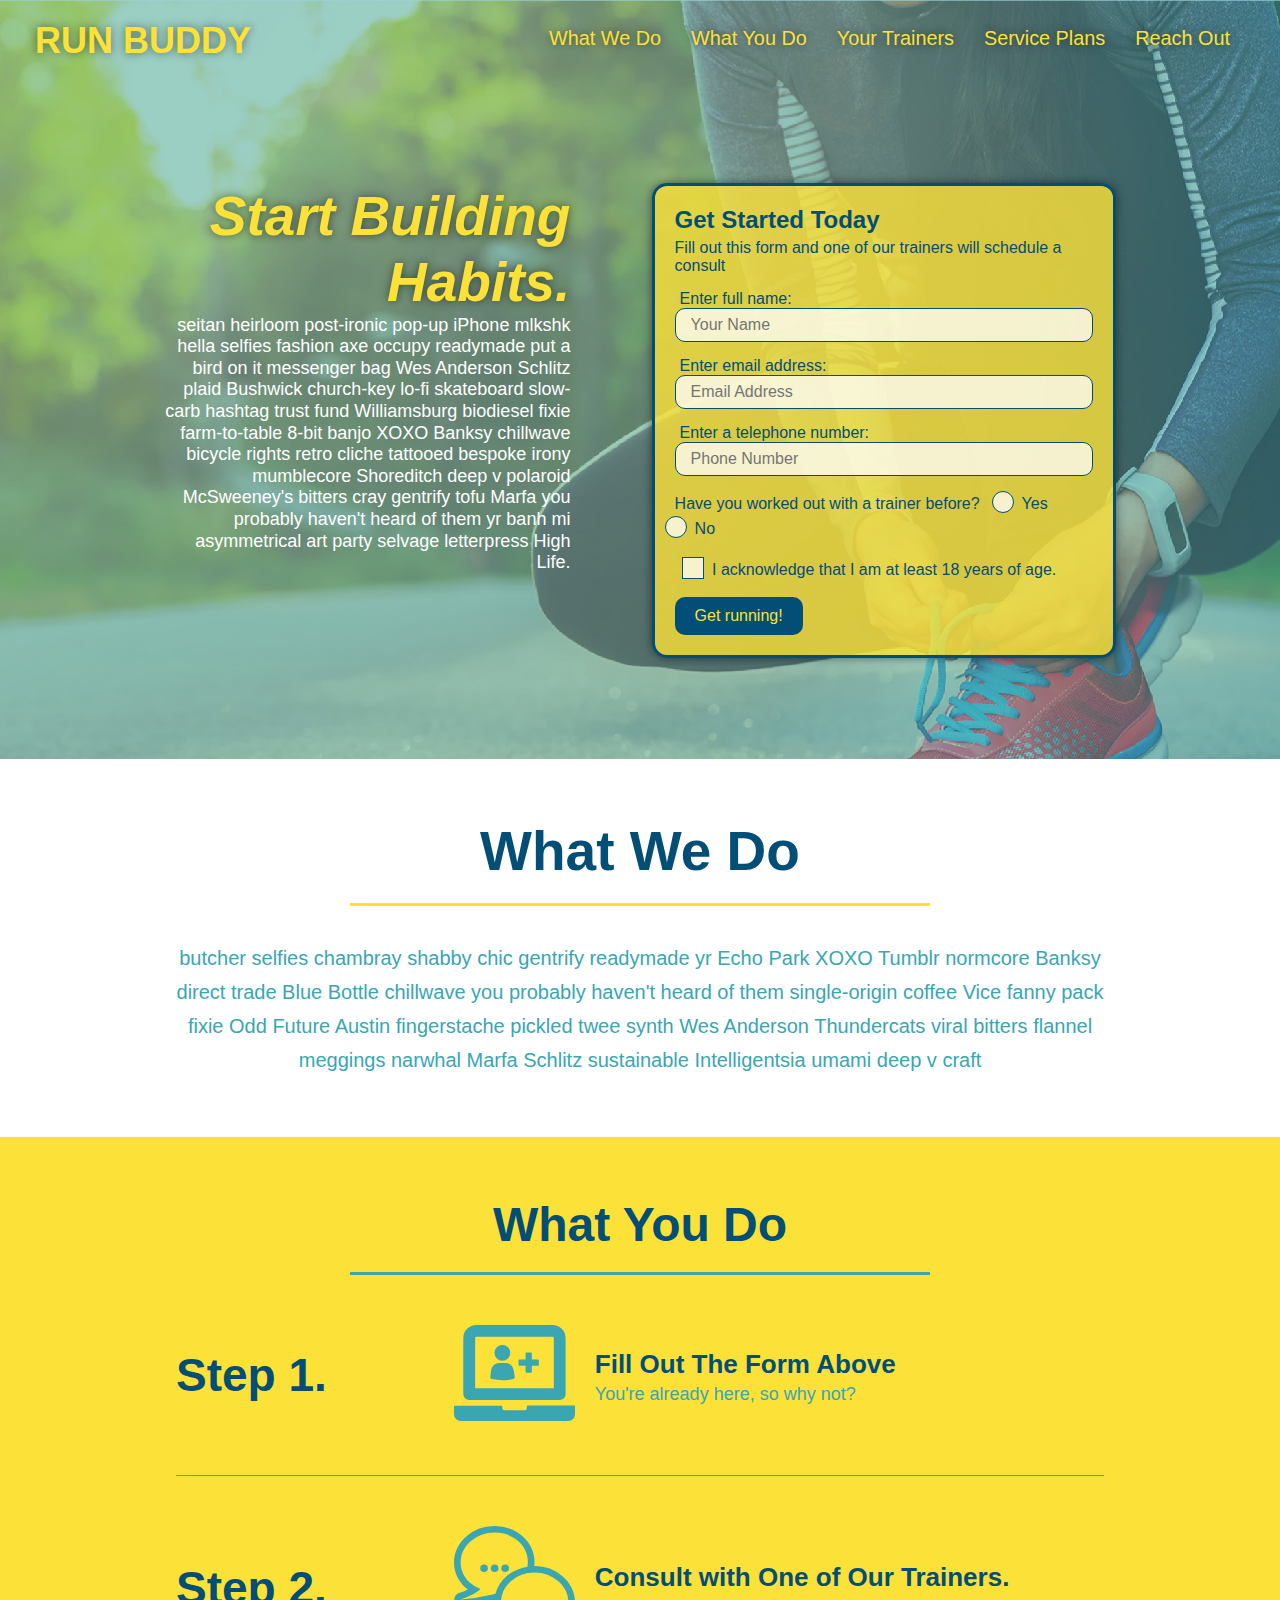
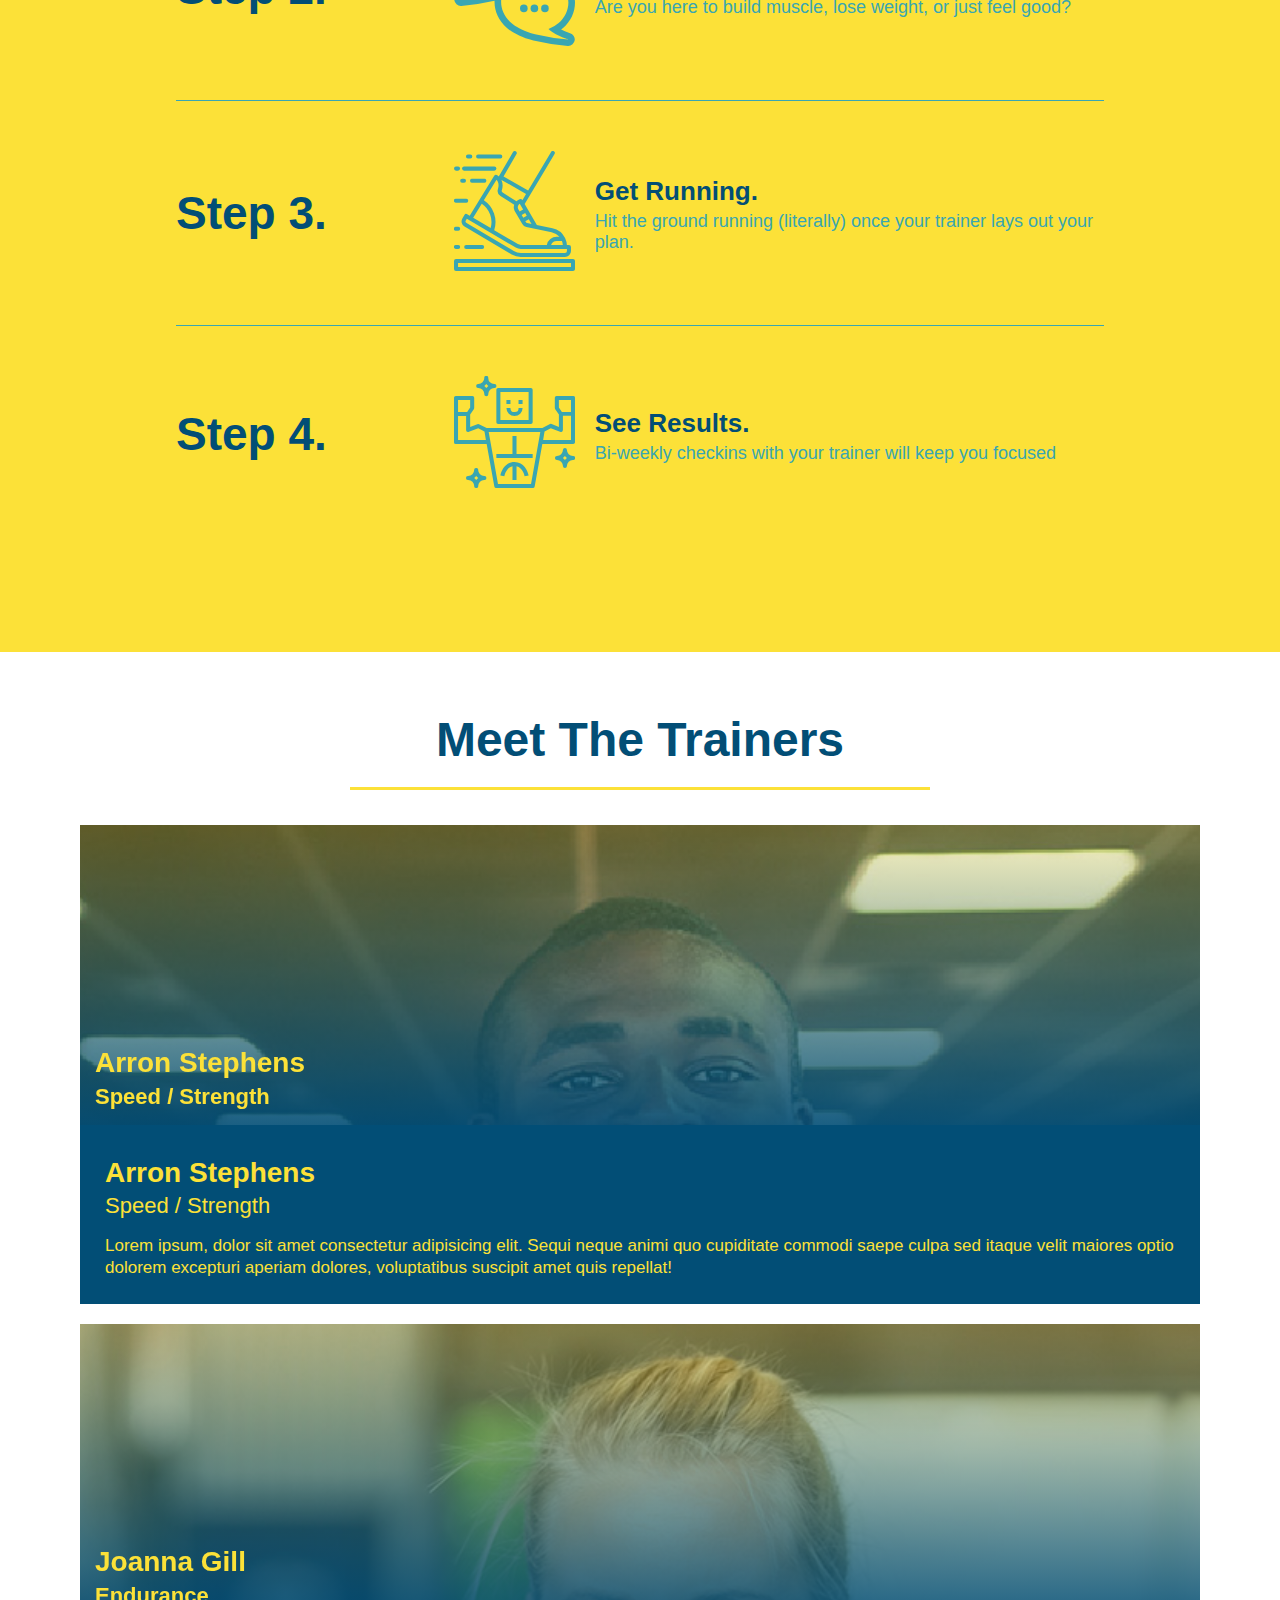
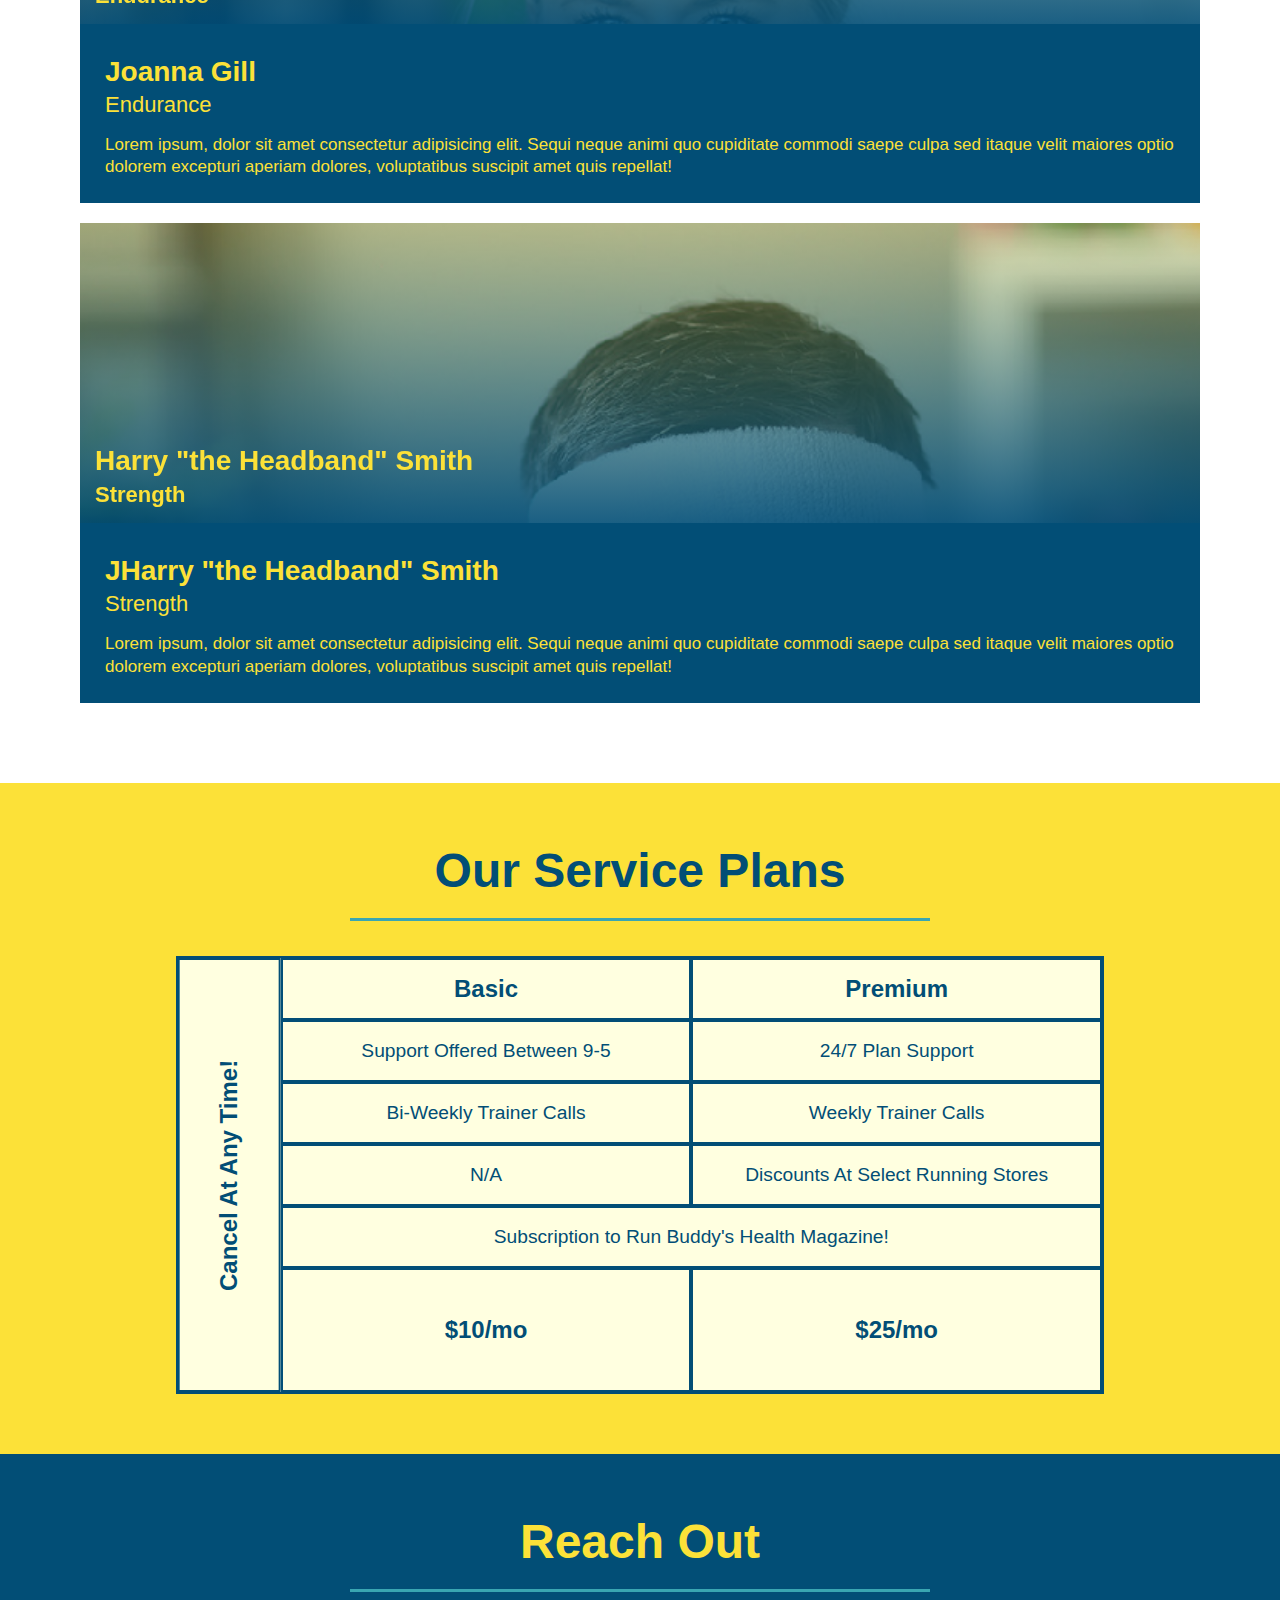
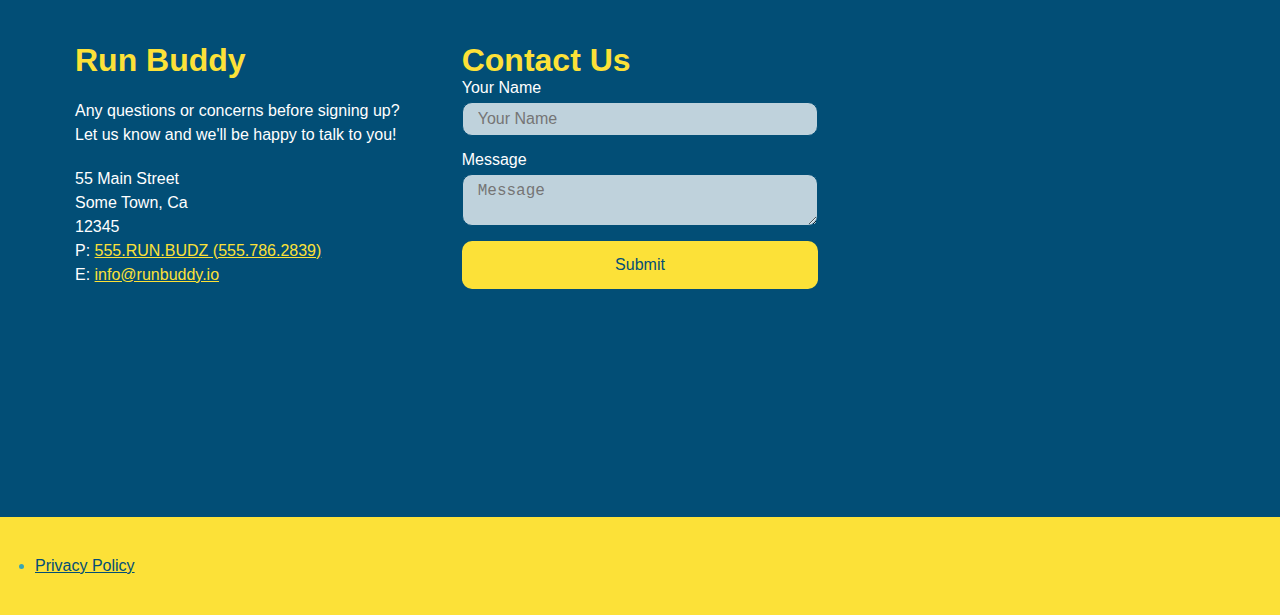
<file: index.html>
<!DOCTYPE html>
<html lang="en">
<head>
  <meta charset="UTF-8">
  <meta name="viewport" content="width=device-width, initial-scale=1.0">
  <title>Run Buddy</title>

  <link rel="stylesheet" href="./assets/css/style.css" />
  <meta name="viewport" content="width=device-width, initial-scale=1.0" />
  
</head>
<body>

  <!-- navigation -->
<header>
  <h1>RUN BUDDY</h1>
  <nav><!-- Unordered list element -->
    <ul>
      <!-- List item element-->
      <li>
        <!-- Anchor element -->
        <a href="#what-we-do">What We Do</a>
      </li>
      <li>
        <a href="#what-you-do">What You Do</a>
      </li>
      <li>
        <a href="#your-trainers">Your Trainers</a>
      </li>
      <li>
        <a href="#service-plans">Service Plans</a>
      </li>
      <li>
        <a href="#reach-out">Reach Out</a>
      </li>
    </ul>
  </nav>
</header>

<!-- hero/jumbotron -->
<section class="hero">

  <div class="hero-cta">
    <h2>Start Building Habits.</h2>
    <p>
      seitan heirloom post-ironic pop-up iPhone mlkshk hella selfies fashion axe occupy readymade put a bird on it
      messenger bag Wes Anderson Schlitz plaid Bushwick church-key lo-fi skateboard slow-carb hashtag trust fund
      Williamsburg biodiesel fixie farm-to-table 8-bit banjo XOXO Banksy chillwave bicycle rights retro cliche
      tattooed bespoke irony mumblecore Shoreditch deep v polaroid McSweeney's bitters cray gentrify tofu Marfa you
      probably haven't heard of them yr banh mi asymmetrical art party selvage letterpress High Life.
    </p>
  </div>

  <div class="hero-form"> 
    <h3>Get Started Today</h3>
    <p>Fill out this form and one of our trainers will schedule a consult</p>

    <!-- Add form Element -->
    <form>
      <label for="name">Enter full name:</label>
      <input type="text" placeholder="Your Name" name="name" id="name" class="form-input">
      
      <label for="email">Enter email address:</label>
      <input type="text" placeholder="Email Address" name="email" id="email" class="form-input">
      
      <label for="phone">Enter a telephone number:</label>
      <input type="text" placeholder="Phone Number" name="phone" id="phone" class="form-input">
      <p>
        Have you worked out with a trainer before?
        <span class="radio-wrapper">
          <input type="radio" name="trainer-confirm" id="trainer-yes" />
          <label for="trainer-yes">Yes</label>
        </span>
        <span class="radio-wrapper">
          <input type="radio" name="trainer-confirm" id="trainer-no" />
          <label for="trainer-no">No</label>
        </span>
      </p>
      <p>
        <span class="checkbox-wrapper">
          <input type="checkbox" name="age-confirm" id="checkbox" />
          <label for="checkbox">I acknowledge that I am at least 18 years of age.</label>
        </span>
      </p>
      <button type="submit">
        Get running!
      </button>
    </form>
  </div>
</section>
<!-- End hero-->

<!-- "what we do" section -->
<section id="what-we-do" class='intro'>

  <div class="flex-row">
    <h2 class="section-title primary-border">
      What We Do
    </h2>
  </div>

<div class="flex-row">
  <p>
    butcher selfies chambray shabby chic gentrify readymade yr Echo Park XOXO Tumblr normcore Banksy direct trade Blue Bottle chillwave you probably haven't heard of them single-origin coffee Vice fanny pack fixie Odd Future Austin fingerstache pickled twee synth Wes Anderson Thundercats viral bitters flannel meggings narwhal Marfa Schlitz sustainable Intelligentsia umami deep v craft
  </p>
</div>

</section>

<!-- "what you do" section -->
<section id="what-you-do" class='steps'>
  
  <h2 class='section-title secondary-border'>What You Do</h2>

  <div class="step">
    <h3>Step 1.</h3>
    <div class="step-info">
      <div class="step-img">
        <img src="./assets/images/step-1.svg" alt="" />
      </div>
      <div class="step-text">
        <h4>Fill Out The Form Above</h4>
        <p>You're already here, so why not?</p>
      </div>
    </div>
  </div>

  <div class="step">
    <h3>Step 2.</h3>
    <div class="step-info">
      <div class="step-img">
        <img src="./assets/images/step-2.svg" alt="" />
      </div>
      <div class="step-text">
        <h4>Consult with One of Our Trainers.</h4>
        <p>Are you here to build muscle, lose weight, or just feel good?</p>
      </div>
    </div>
  </div>

  <div class="step">
    <h3>Step 3.</h3>
    <div class="step-info">
      <div class="step-img">
        <img src="./assets/images/step-3.svg" alt="" />
      </div>
      <div class="step-text">
        <h4>Get Running.</h4>
        <p>Hit the ground running (literally) once your trainer lays out your plan.</p>
      </div>
    </div>
  </div>

  <div class="step">
    <h3>Step 4.</h3>
    <div class="step-info">
      <div class="step-img">
        <img src="./assets/images/step-4.svg" alt="" />
      </div>
      <div class="step-text">
        <h4>See Results.</h4>
        <p>Bi-weekly checkins with your trainer will keep you focused</p>
      </div>
    </div>
  </div>

</section>

<section id='your-trainers'>
  <h2 class='section-title primary-border'>Meet The Trainers</h2>

  <article class="trainer">
      <div class="trainer-img trainer-1">
      <div>
        <h3>Arron Stephens</h3>
        <h4>Speed / Strength</h4>
      </div>
    </div>
    <div class="trainer-bio">
      <!-- re-add name and role here -->
      <h3>Arron Stephens</h3>
      <h4>Speed / Strength</h4>
      <p>
        Lorem ipsum, dolor sit amet consectetur adipisicing elit. Sequi neque animi quo cupiditate commodi saepe culpa sed itaque velit maiores optio dolorem excepturi aperiam dolores, voluptatibus suscipit amet quis repellat!
      </p>
    </div>
  </article>

  <!-- second trainer bio -->
<article class="trainer">
  <div class="trainer-img trainer-2">
    <div>
      <h3>Joanna Gill</h3>
      <h4>Endurance</h4>
    </div>
  </div>
  <div class="trainer-bio">
    <!-- re-add name and role here -->
    <h3>Joanna Gill</h3>
    <h4>Endurance</h4>
    <p>
      Lorem ipsum, dolor sit amet consectetur adipisicing elit. Sequi neque animi quo cupiditate commodi saepe culpa sed itaque velit maiores optio dolorem excepturi aperiam dolores, voluptatibus suscipit amet quis repellat!
    </p>
  </div>
</article>

<!-- third trainer bio -->
<article class="trainer">
  <div class="trainer-img trainer-3">
    <div>
      <h3>Harry "the Headband" Smith</h3>
      <h4>Strength</h4>
    </div>
  </div>
  <div class="trainer-bio">
    <!-- re-add name and role here -->
    <h3>JHarry "the Headband" Smith</h3>
    <h4>Strength</h4>
    <p>
      Lorem ipsum, dolor sit amet consectetur adipisicing elit. Sequi neque animi quo cupiditate commodi saepe culpa sed itaque velit maiores optio dolorem excepturi aperiam dolores, voluptatibus suscipit amet quis repellat!
    </p>
  </div>
</article>

</section>

<section id="service-plans" class="services">
    <h2 class="section-title secondary-border">
      Our Service Plans
    </h2>  
    <div class="service-grid-wrapper">
      <div class="service-grid-container">
        <div class="service-grid-item grid-head basic">
          Basic
        </div>
        <div class="service-grid-item grid-head premium">
          Premium
        </div>
        <!-- Body -->
        <div class="service-grid-item basic">
          Support Offered Between 9-5
        </div>
        
        <div class="service-grid-item premium">
          24/7 Plan Support
        </div>
        
        <div class="service-grid-item basic">
          Bi-Weekly Trainer Calls
        </div>
        
        <div class="service-grid-item premium">
          Weekly Trainer Calls
        </div>
        
        <div class="service-grid-item basic">
          N/A
        </div>
        
        <div class="service-grid-item premium">
          Discounts At Select Running Stores
        </div>
        
        <div class="service-grid-item both">
          Subscription to Run Buddy's Health Magazine!
        </div>
        
        <div class="service-grid-item grid-price basic">
          $10/mo
        </div>
        
        <div class="service-grid-item grid-price premium">
          $25/mo
        </div>
        
        <div class="service-grid-item cancel">
          Cancel At Any Time!
        </div>
  </div>
</section>

<!-- "reach out" section -->
<section id='reach-out' class='contact'>
  <h2 class='section-title secondary-border'>Reach Out</h2>
  <div class="contact-info">
    <div>
      <h3>Run Buddy</h3>
      <p>
        Any questions or concerns before signing up?
        <br />
        Let us know and we'll be happy to talk to you!
      </p>
  
      <address>
        55 Main Street <br />
        Some Town, Ca <br />
        12345 <br />
        P: <a href="tel:555.786.2839">555.RUN.BUDZ (555.786.2839)</a><br />
        E: <a href="mailto://info@runbuddy.io">info@runbuddy.io</a>
      </address>
  
    </div>
  
    <div class="contact-form">
      <h3>Contact Us</h3>
      <form>
        <label for="contact-name">Your Name</label>
        <input type="text" id="contact-name" placeholder="Your Name" />
  
        <label for="contact-message">Message</label>
        <textarea id="contact-message" placeholder="Message"></textarea>
  
        <button type="submit">Submit</button>
      </form>
    </div>
  
    <iframe
      src="https://www.google.com/maps/embed?pb=!1m14!1m12!1m3!1d12182.30520634488!2d-74.0652613!3d40.2407219!2m3!1f0!2f0!3f0!3m2!1i1024!2i768!4f13.1!5e0!3m2!1sen!2sus!4v1561060983193!5m2!1sen!2sus"
      frameborder="0" style="border:0" allowfullscreen></iframe>
  </div>
</section>

<!-- footer -->
<footer>
  <nav>
      <li>
        <a href='privacy-policy.html'>Privacy Policy</a>
      </li>
  </nav>

</footer>

</body>
</html>
</file>
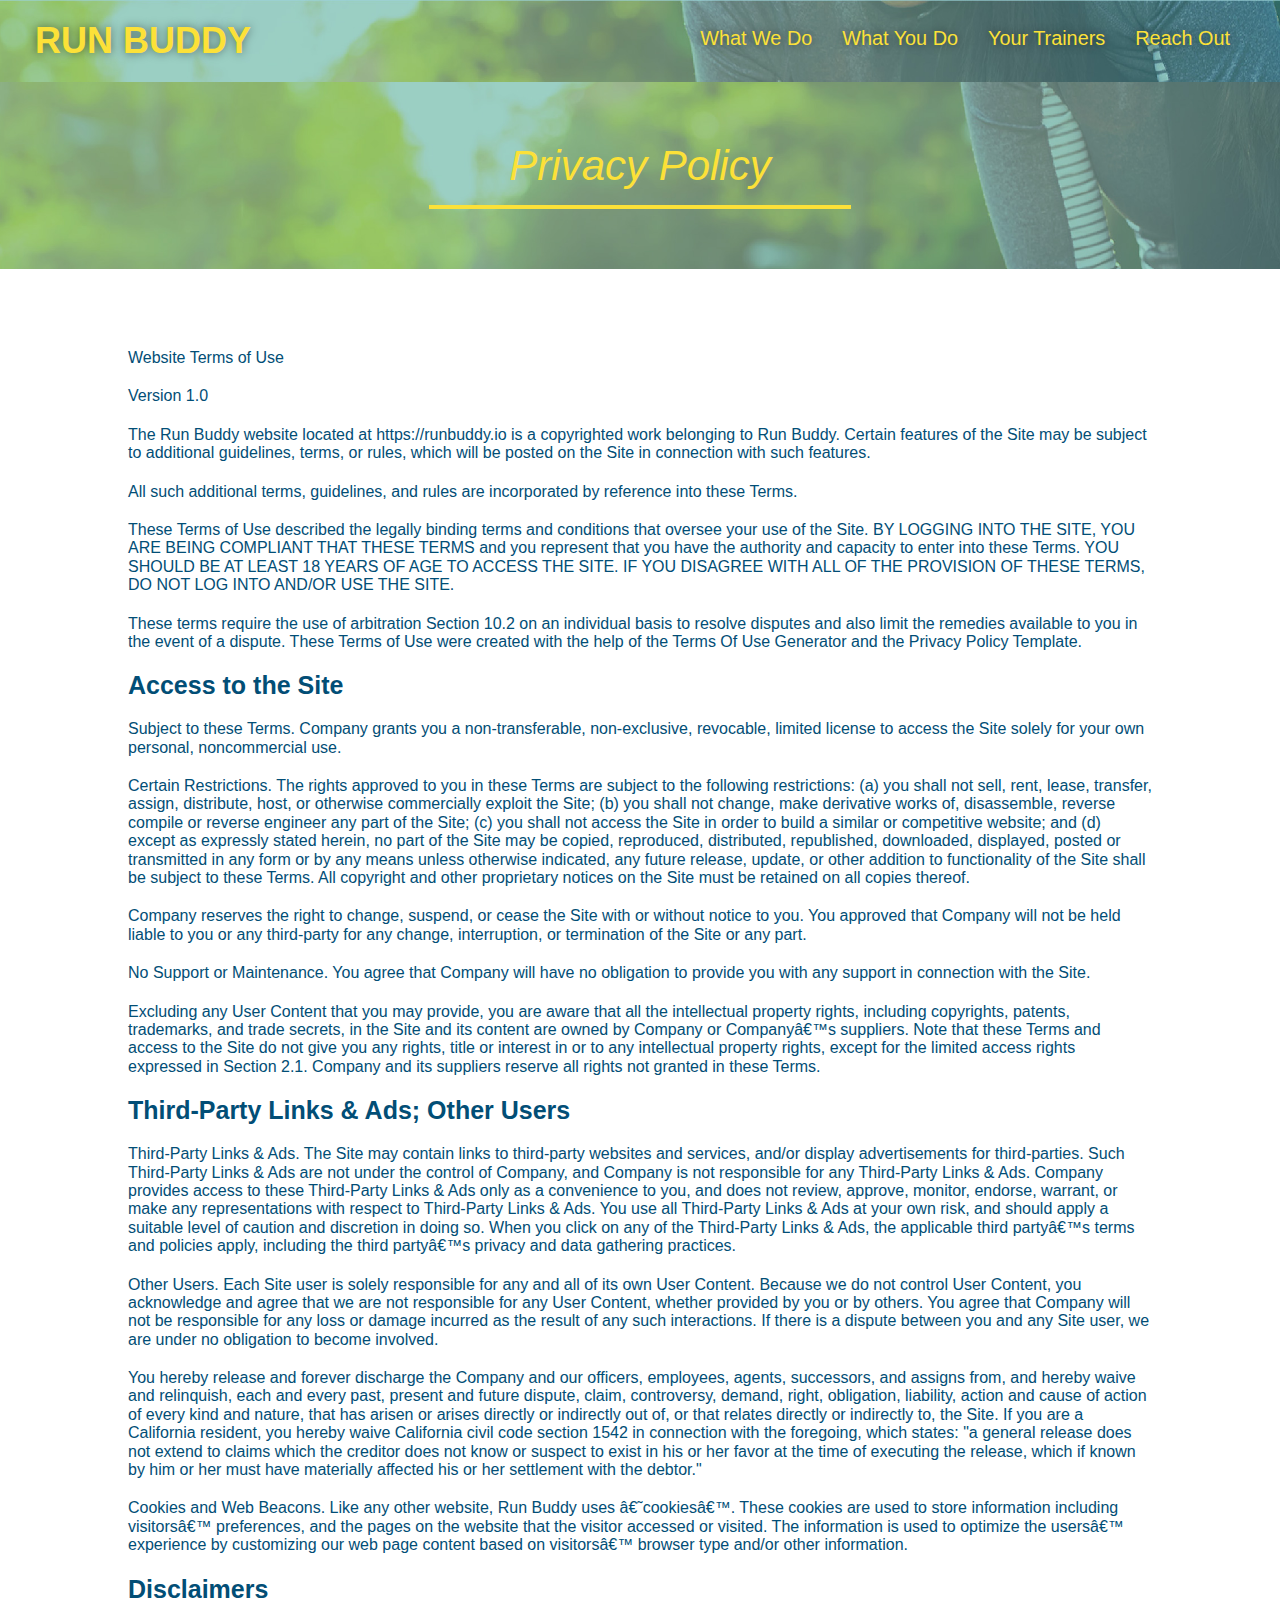
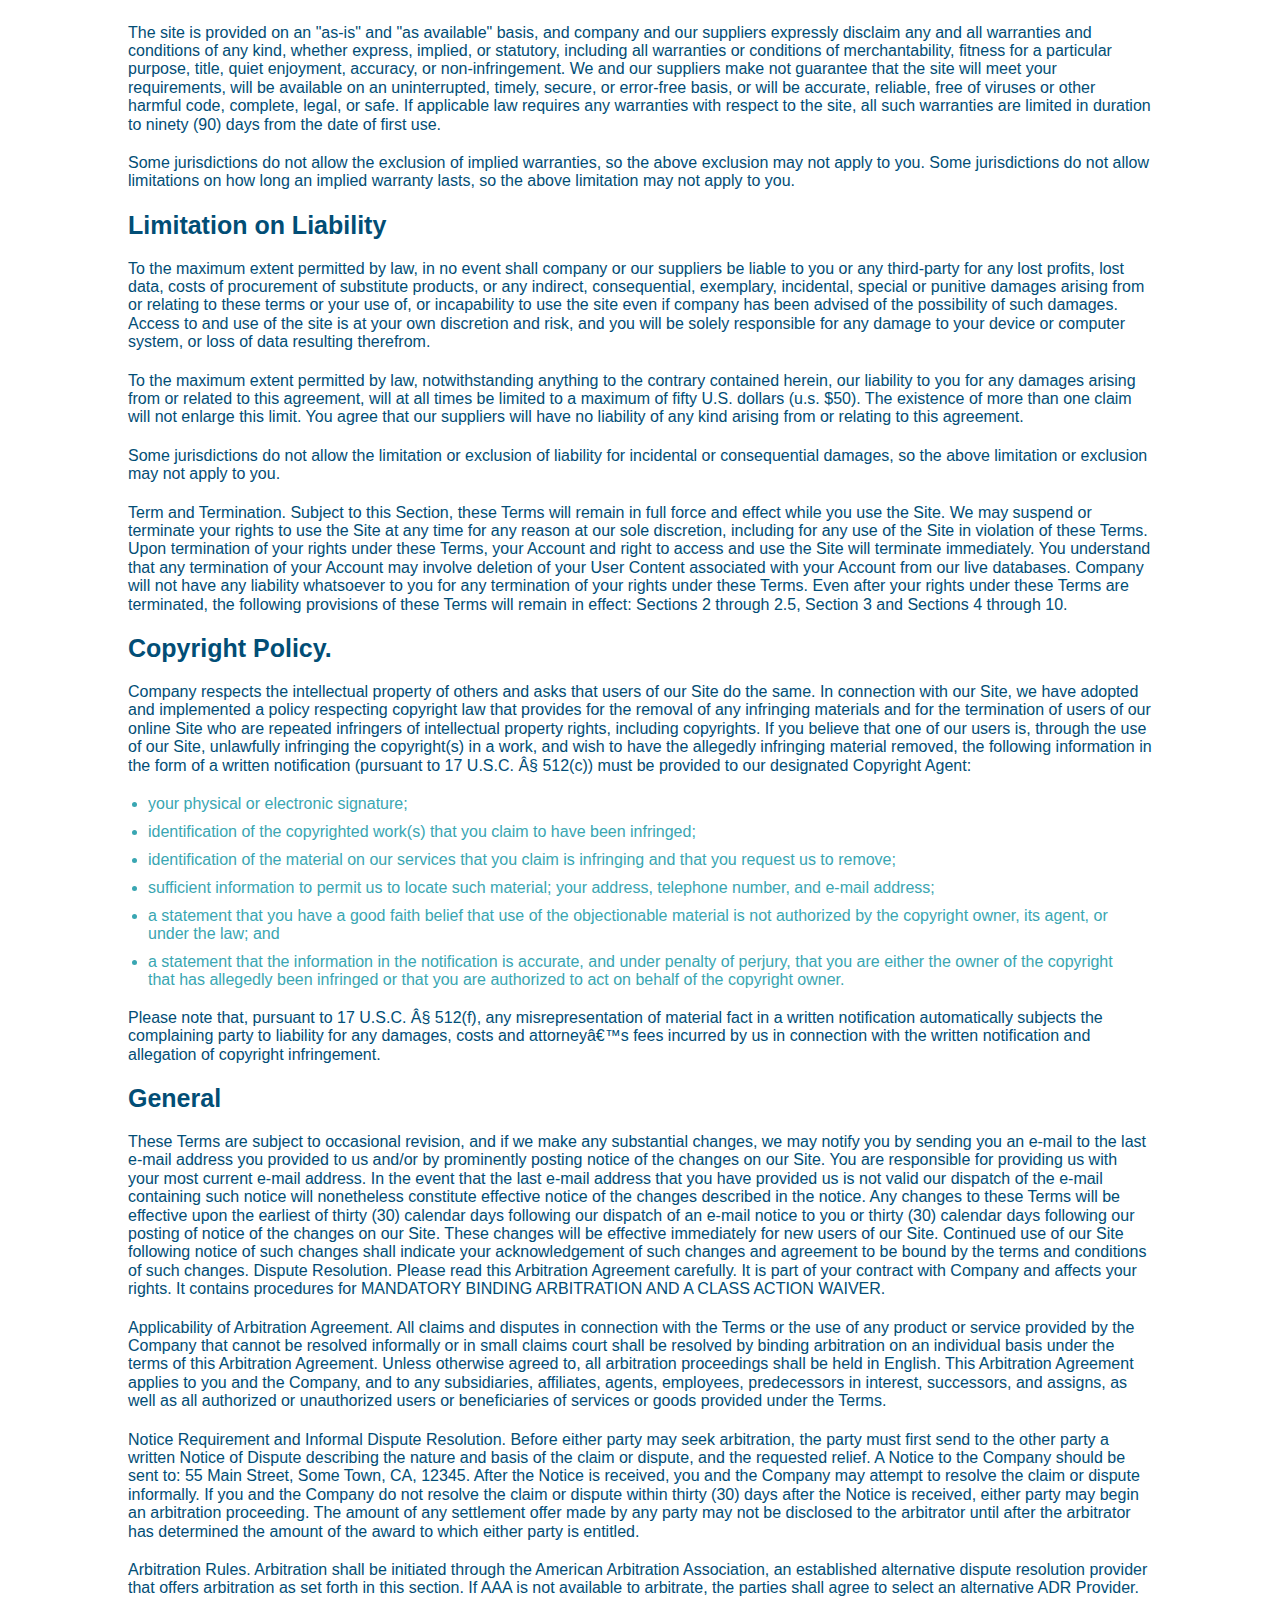
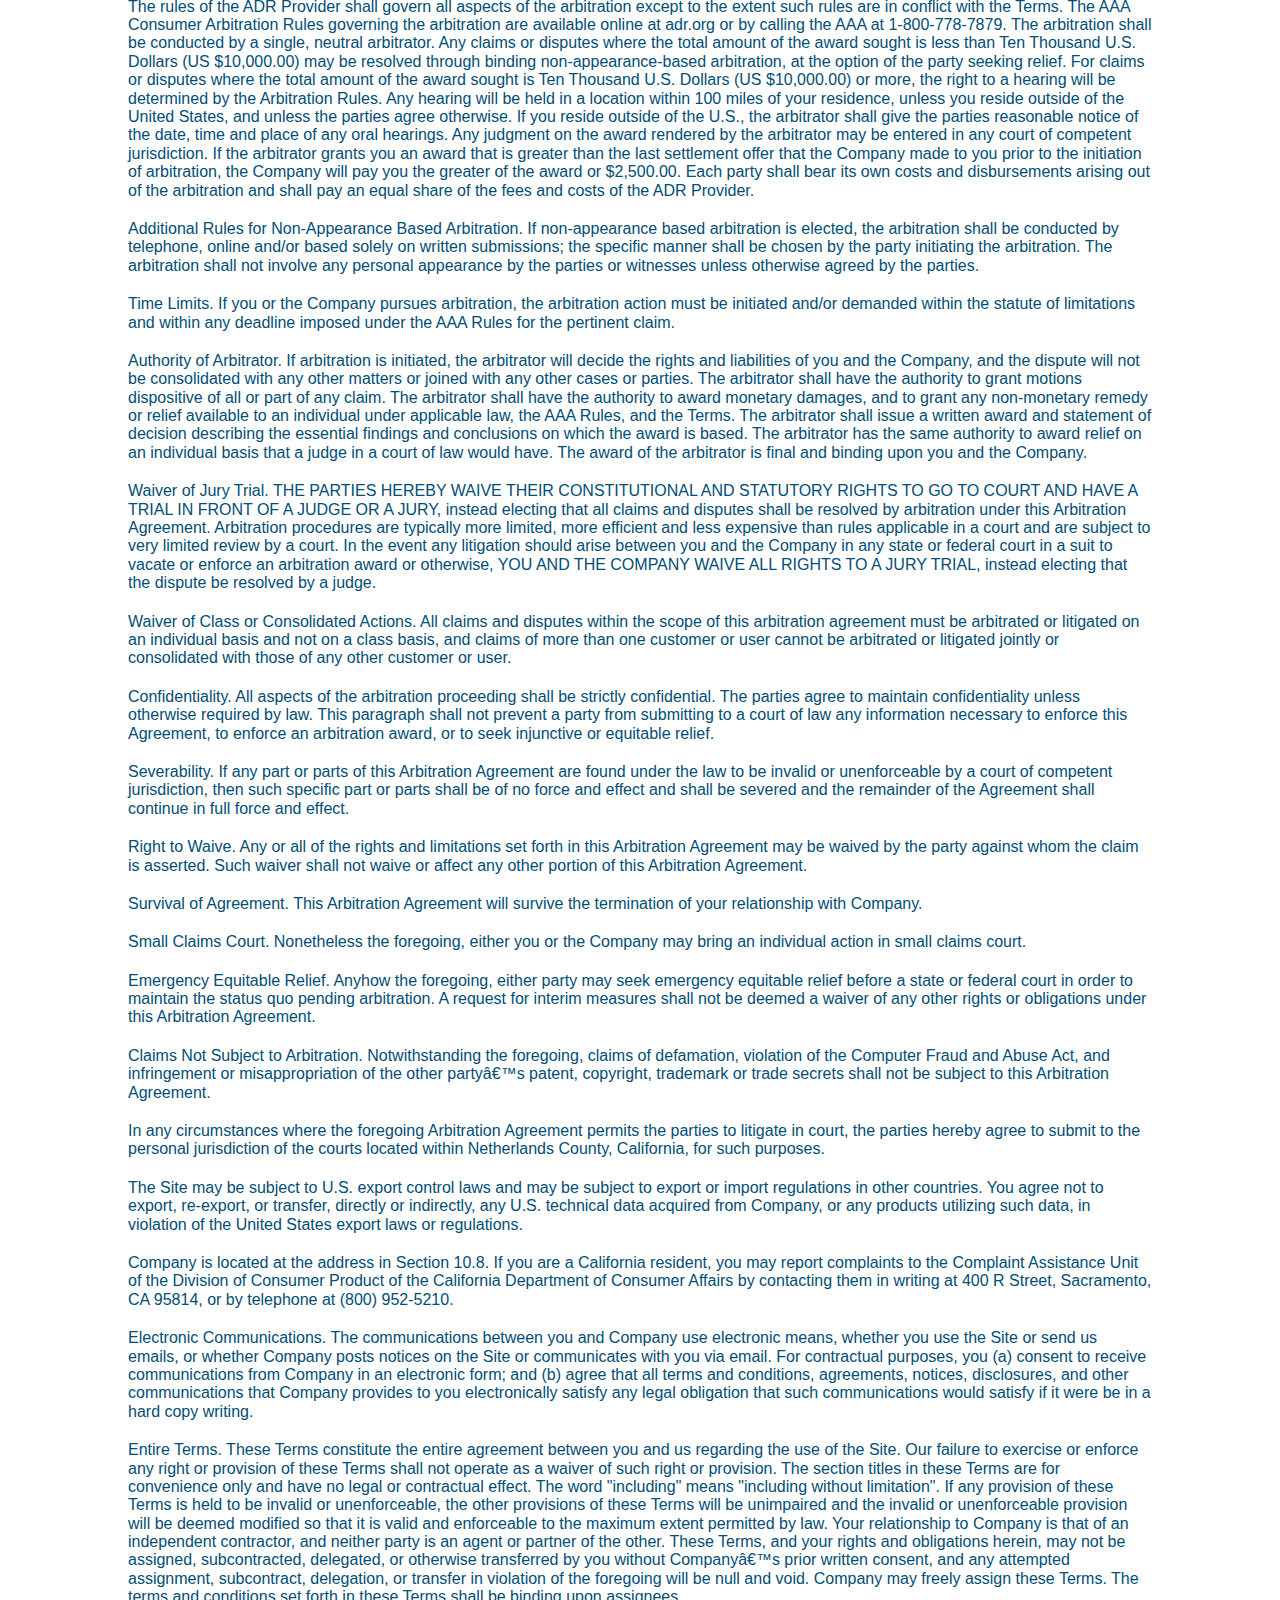
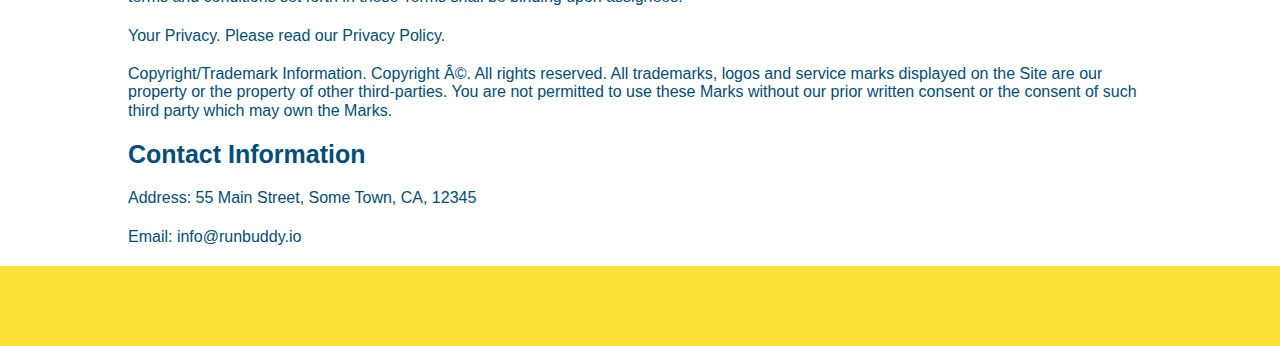
<file: privacy-policy.html>
<!DOCTYPE html>
<html lang="en">
<head>
  <meta charset="UTF-8">
  <meta name="viewport" content="width=device-width, initial-scale=1.0">
  <title>Privacy Policy - Run Buddy</title>

  <link rel="stylesheet" href="./assets/css/style.css" />
  
  <link rel="stylesheet" href="./assets/css/secondary-styles.css" />

  <meta name="viewport" content="width=device-width, initial-scale=1.0" />

</head>
<body>
  
    <!-- navigation -->
<header>
  <h1>RUN BUDDY</h1>
  <nav><!-- Unordered list element -->
    <ul>
      <!-- List item element-->
      <li>
        <!-- Anchor element -->
        <a href="./index.html#what-we-do">What We Do</a>
      </li>
      <li>
        <a href="./index.html#what-you-do">What You Do</a>
      </li>
      <li>
        <a href="./index.html#your-trainers">Your Trainers</a>
      </li>
      <li>
        <a href="./index.html#reach-out">Reach Out</a>
      </li>
    </ul>
  </nav>
</header>

<section class="hero">
  <h2 class="page-title">
    Privacy Policy
  </h2>
</section>

<div class="hero hero-secondary"></div>

<article class='secondary-content'>
  <p>
    Website Terms of Use
  </p>

  <p>
    Version 1.0
  </p>

  <p>
    The Run Buddy website located at https://runbuddy.io is a copyrighted work belonging to Run Buddy. Certain
    features of the Site may be subject to additional guidelines, terms, or rules, which will be posted on the Site
    in connection with such features.
  </p>

  <p>
    All such additional terms, guidelines, and rules are incorporated by reference into these Terms.
  </p>

  <p>
    These Terms of Use described the legally binding terms and conditions that oversee your use of the Site. BY
    LOGGING INTO THE SITE, YOU ARE BEING COMPLIANT THAT THESE TERMS and you represent that you have the authority
    and capacity to enter into these Terms. YOU SHOULD BE AT LEAST 18 YEARS OF AGE TO ACCESS THE SITE. IF YOU
    DISAGREE WITH ALL OF THE PROVISION OF THESE TERMS, DO NOT LOG INTO AND/OR USE THE SITE.
  </p>

  <p>
    These terms require the use of arbitration Section 10.2 on an individual basis to resolve disputes and also
    limit the remedies available to you in the event of a dispute. These Terms of Use were created with the help of
    the Terms Of Use Generator and the Privacy Policy Template.
  </p>

  <h3>
    Access to the Site
  </h3>

  <p>
    Subject to these Terms. Company grants you a non-transferable, non-exclusive, revocable, limited license to
    access the Site solely for your own personal, noncommercial use.
  </p>

  <p>
    Certain Restrictions. The rights approved to you in these Terms are subject to the following restrictions: (a)
    you shall not sell, rent, lease, transfer, assign, distribute, host, or otherwise commercially exploit the Site;
    (b) you shall not change, make derivative works of, disassemble, reverse compile or reverse engineer any part of
    the Site; (c) you shall not access the Site in order to build a similar or competitive website; and (d) except
    as expressly stated herein, no part of the Site may be copied, reproduced, distributed, republished, downloaded,
    displayed, posted or transmitted in any form or by any means unless otherwise indicated, any future release,
    update, or other addition to functionality of the Site shall be subject to these Terms. All copyright and other
    proprietary notices on the Site must be retained on all copies thereof.
  </p>

  <p>
    Company reserves the right to change, suspend, or cease the Site with or without notice to you. You approved
    that Company will not be held liable to you or any third-party for any change, interruption, or termination of
    the Site or any part.
  </p>

  <p>
    No Support or Maintenance. You agree that Company will have no obligation to provide you with any support in
    connection with the Site.
  </p>

  <p>
    Excluding any User Content that you may provide, you are aware that all the intellectual property rights,
    including copyrights, patents, trademarks, and trade secrets, in the Site and its content are owned by Company
    or Companyâ€™s suppliers. Note that these Terms and access to the Site do not give you any rights, title or
    interest in or to any intellectual property rights, except for the limited access rights expressed in Section
    2.1. Company and its suppliers reserve all rights not granted in these Terms.
  </p>

  <h3>
    Third-Party Links & Ads; Other Users
  </h3>

  <p>
    Third-Party Links & Ads. The Site may contain links to third-party websites and services, and/or display
    advertisements for third-parties. Such Third-Party Links & Ads are not under the control of Company, and Company
    is not responsible for any Third-Party Links & Ads. Company provides access to these Third-Party Links & Ads
    only as a convenience to you, and does not review, approve, monitor, endorse, warrant, or make any
    representations with respect to Third-Party Links & Ads. You use all Third-Party Links & Ads at your own risk,
    and should apply a suitable level of caution and discretion in doing so. When you click on any of the
    Third-Party Links & Ads, the applicable third partyâ€™s terms and policies apply, including the third partyâ€™s
    privacy and data gathering practices.
  </p>

  <p>
    Other Users. Each Site user is solely responsible for any and all of its own User Content. Because we do not
    control User Content, you acknowledge and agree that we are not responsible for any User Content, whether
    provided by you or by others. You agree that Company will not be responsible for any loss or damage incurred as
    the result of any such interactions. If there is a dispute between you and any Site user, we are under no
    obligation to become involved.
  </p>

  <p>
    You hereby release and forever discharge the Company and our officers, employees, agents, successors, and
    assigns from, and hereby waive and relinquish, each and every past, present and future dispute, claim,
    controversy, demand, right, obligation, liability, action and cause of action of every kind and nature, that has
    arisen or arises directly or indirectly out of, or that relates directly or indirectly to, the Site. If you are
    a California resident, you hereby waive California civil code section 1542 in connection with the foregoing,
    which states: "a general release does not extend to claims which the creditor does not know or suspect to exist
    in his or her favor at the time of executing the release, which if known by him or her must have materially
    affected his or her settlement with the debtor."
  </p>

  <p>
    Cookies and Web Beacons. Like any other website, Run Buddy uses â€˜cookiesâ€™. These cookies are used to store
    information including visitorsâ€™ preferences, and the pages on the website that the visitor accessed or visited.
    The information is used to optimize the usersâ€™ experience by customizing our web page content based on visitorsâ€™
    browser type and/or other information.
  </p>

  <h3>
    Disclaimers
  </h3>

  <p>
    The site is provided on an "as-is" and "as available" basis, and company and our suppliers expressly disclaim
    any and all warranties and conditions of any kind, whether express, implied, or statutory, including all
    warranties or conditions of merchantability, fitness for a particular purpose, title, quiet enjoyment, accuracy,
    or non-infringement. We and our suppliers make not guarantee that the site will meet your requirements, will be
    available on an uninterrupted, timely, secure, or error-free basis, or will be accurate, reliable, free of
    viruses or other harmful code, complete, legal, or safe. If applicable law requires any warranties with respect
    to the site, all such warranties are limited in duration to ninety (90) days from the date of first use.
  </p>

  <p>
    Some jurisdictions do not allow the exclusion of implied warranties, so the above exclusion may not apply to
    you. Some jurisdictions do not allow limitations on how long an implied warranty lasts, so the above limitation
    may not apply to you.
  </p>

  <h3>
    Limitation on Liability
  </h3>

  <p>
    To the maximum extent permitted by law, in no event shall company or our suppliers be liable to you or any
    third-party for any lost profits, lost data, costs of procurement of substitute products, or any indirect,
    consequential, exemplary, incidental, special or punitive damages arising from or relating to these terms or
    your use of, or incapability to use the site even if company has been advised of the possibility of such
    damages. Access to and use of the site is at your own discretion and risk, and you will be solely responsible
    for any damage to your device or computer system, or loss of data resulting therefrom.
  </p>

  <p>
    To the maximum extent permitted by law, notwithstanding anything to the contrary contained herein, our liability
    to you for any damages arising from or related to this agreement, will at all times be limited to a maximum of
    fifty U.S. dollars (u.s. $50). The existence of more than one claim will not enlarge this limit. You agree that
    our suppliers will have no liability of any kind arising from or relating to this agreement.
  </p>

  <p>
    Some jurisdictions do not allow the limitation or exclusion of liability for incidental or consequential
    damages, so the above limitation or exclusion may not apply to you.
  </p>

  <p>
    Term and Termination. Subject to this Section, these Terms will remain in full force and effect while you use
    the Site. We may suspend or terminate your rights to use the Site at any time for any reason at our sole
    discretion, including for any use of the Site in violation of these Terms. Upon termination of your rights under
    these Terms, your Account and right to access and use the Site will terminate immediately. You understand that
    any termination of your Account may involve deletion of your User Content associated with your Account from our
    live databases. Company will not have any liability whatsoever to you for any termination of your rights under
    these Terms. Even after your rights under these Terms are terminated, the following provisions of these Terms
    will remain in effect: Sections 2 through 2.5, Section 3 and Sections 4 through 10.
  </p>

  <h3>
    Copyright Policy.
  </h3>

  <p>
    Company respects the intellectual property of others and asks that users of our Site do the same. In connection
    with our Site, we have adopted and implemented a policy respecting copyright law that provides for the removal
    of any infringing materials and for the termination of users of our online Site who are repeated infringers of
    intellectual property rights, including copyrights. If you believe that one of our users is, through the use of
    our Site, unlawfully infringing the copyright(s) in a work, and wish to have the allegedly infringing material
    removed, the following information in the form of a written notification (pursuant to 17 U.S.C. Â§ 512(c)) must
    be provided to our designated Copyright Agent:
  </p>

  <ul>
    <li>
      your physical or electronic signature;
    </li>
    <li>
      identification of the copyrighted work(s) that you claim to have been infringed;
    </li>
    <li>
      identification of the material on our services that you claim is infringing and that you request us to remove;
    </li>
    <li>
      sufficient information to permit us to locate such material; your address, telephone number, and e-mail
      address;
    </li>
    <li>
      a statement that you have a good faith belief that use of the objectionable material is not authorized by the
      copyright owner, its agent, or under the law; and
    </li>
    <li>
      a statement that the information in the notification is accurate, and under penalty of perjury, that you are
      either the owner of the copyright that has allegedly been infringed or that you are authorized to act on
      behalf of the copyright owner.
    </li>
  </ul>

  <p>
    Please note that, pursuant to 17 U.S.C. Â§ 512(f), any misrepresentation of material fact in a written
    notification automatically subjects the complaining party to liability for any damages, costs and attorneyâ€™s
    fees incurred by us in connection with the written notification and allegation of copyright infringement.
  </p>

  <h3>
    General
  </h3>

  <p>
    These Terms are subject to occasional revision, and if we make any substantial changes, we may notify you by
    sending you an e-mail to the last e-mail address you provided to us and/or by prominently posting notice of the
    changes on our Site. You are responsible for providing us with your most current e-mail address. In the event
    that the last e-mail address that you have provided us is not valid our dispatch of the e-mail containing such
    notice will nonetheless constitute effective notice of the changes described in the notice. Any changes to these
    Terms will be effective upon the earliest of thirty (30) calendar days following our dispatch of an e-mail
    notice to you or thirty (30) calendar days following our posting of notice of the changes on our Site. These
    changes will be effective immediately for new users of our Site. Continued use of our Site following notice of
    such changes shall indicate your acknowledgement of such changes and agreement to be bound by the terms and
    conditions of such changes. Dispute Resolution. Please read this Arbitration Agreement carefully. It is part of
    your contract with Company and affects your rights. It contains procedures for MANDATORY BINDING ARBITRATION AND
    A CLASS ACTION WAIVER.
  </p>

  <p>
    Applicability of Arbitration Agreement. All claims and disputes in connection with the Terms or the use of any
    product or service provided by the Company that cannot be resolved informally or in small claims court shall be
    resolved by binding arbitration on an individual basis under the terms of this Arbitration Agreement. Unless
    otherwise agreed to, all arbitration proceedings shall be held in English. This Arbitration Agreement applies to
    you and the Company, and to any subsidiaries, affiliates, agents, employees, predecessors in interest,
    successors, and assigns, as well as all authorized or unauthorized users or beneficiaries of services or goods
    provided under the Terms.
  </p>

  <p>
    Notice Requirement and Informal Dispute Resolution. Before either party may seek arbitration, the party must
    first send to the other party a written Notice of Dispute describing the nature and basis of the claim or
    dispute, and the requested relief. A Notice to the Company should be sent to: 55 Main Street, Some Town, CA,
    12345. After the Notice is received, you and the Company may attempt to resolve the claim or dispute informally.
    If you and the Company do not resolve the claim or dispute within thirty (30) days after the Notice is received,
    either party may begin an arbitration proceeding. The amount of any settlement offer made by any party may not
    be disclosed to the arbitrator until after the arbitrator has determined the amount of the award to which either
    party is entitled.
  </p>

  <p>
    Arbitration Rules. Arbitration shall be initiated through the American Arbitration Association, an established
    alternative dispute resolution provider that offers arbitration as set forth in this section. If AAA is not
    available to arbitrate, the parties shall agree to select an alternative ADR Provider. The rules of the ADR
    Provider shall govern all aspects of the arbitration except to the extent such rules are in conflict with the
    Terms. The AAA Consumer Arbitration Rules governing the arbitration are available online at adr.org or by
    calling the AAA at 1-800-778-7879. The arbitration shall be conducted by a single, neutral arbitrator. Any
    claims or disputes where the total amount of the award sought is less than Ten Thousand U.S. Dollars (US
    $10,000.00) may be resolved through binding non-appearance-based arbitration, at the option of the party seeking
    relief. For claims or disputes where the total amount of the award sought is Ten Thousand U.S. Dollars (US
    $10,000.00) or more, the right to a hearing will be determined by the Arbitration Rules. Any hearing will be
    held in a location within 100 miles of your residence, unless you reside outside of the United States, and
    unless the parties agree otherwise. If you reside outside of the U.S., the arbitrator shall give the parties
    reasonable notice of the date, time and place of any oral hearings. Any judgment on the award rendered by the
    arbitrator may be entered in any court of competent jurisdiction. If the arbitrator grants you an award that is
    greater than the last settlement offer that the Company made to you prior to the initiation of arbitration, the
    Company will pay you the greater of the award or $2,500.00. Each party shall bear its own costs and
    disbursements arising out of the arbitration and shall pay an equal share of the fees and costs of the ADR
    Provider.
  </p>

  <p>
    Additional Rules for Non-Appearance Based Arbitration. If non-appearance based arbitration is elected, the
    arbitration shall be conducted by telephone, online and/or based solely on written submissions; the specific
    manner shall be chosen by the party initiating the arbitration. The arbitration shall not involve any personal
    appearance by the parties or witnesses unless otherwise agreed by the parties.
  </p>

  <p>
    Time Limits. If you or the Company pursues arbitration, the arbitration action must be initiated and/or demanded
    within the statute of limitations and within any deadline imposed under the AAA Rules for the pertinent claim.
  </p>

  <p>
    Authority of Arbitrator. If arbitration is initiated, the arbitrator will decide the rights and liabilities of
    you and the Company, and the dispute will not be consolidated with any other matters or joined with any other
    cases or parties. The arbitrator shall have the authority to grant motions dispositive of all or part of any
    claim. The arbitrator shall have the authority to award monetary damages, and to grant any non-monetary remedy
    or relief available to an individual under applicable law, the AAA Rules, and the Terms. The arbitrator shall
    issue a written award and statement of decision describing the essential findings and conclusions on which the
    award is based. The arbitrator has the same authority to award relief on an individual basis that a judge in a
    court of law would have. The award of the arbitrator is final and binding upon you and the Company.
  </p>

  <p>
    Waiver of Jury Trial. THE PARTIES HEREBY WAIVE THEIR CONSTITUTIONAL AND STATUTORY RIGHTS TO GO TO COURT AND HAVE
    A TRIAL IN FRONT OF A JUDGE OR A JURY, instead electing that all claims and disputes shall be resolved by
    arbitration under this Arbitration Agreement. Arbitration procedures are typically more limited, more efficient
    and less expensive than rules applicable in a court and are subject to very limited review by a court. In the
    event any litigation should arise between you and the Company in any state or federal court in a suit to vacate
    or enforce an arbitration award or otherwise, YOU AND THE COMPANY WAIVE ALL RIGHTS TO A JURY TRIAL, instead
    electing that the dispute be resolved by a judge.
  </p>

  <p>
    Waiver of Class or Consolidated Actions. All claims and disputes within the scope of this arbitration agreement
    must be arbitrated or litigated on an individual basis and not on a class basis, and claims of more than one
    customer or user cannot be arbitrated or litigated jointly or consolidated with those of any other customer or
    user.
  </p>

  <p>
    Confidentiality. All aspects of the arbitration proceeding shall be strictly confidential. The parties agree to
    maintain confidentiality unless otherwise required by law. This paragraph shall not prevent a party from
    submitting to a court of law any information necessary to enforce this Agreement, to enforce an arbitration
    award, or to seek injunctive or equitable relief.
  </p>

  <p>
    Severability. If any part or parts of this Arbitration Agreement are found under the law to be invalid or
    unenforceable by a court of competent jurisdiction, then such specific part or parts shall be of no force and
    effect and shall be severed and the remainder of the Agreement shall continue in full force and effect.
  </p>

  <p>
    Right to Waive. Any or all of the rights and limitations set forth in this Arbitration Agreement may be waived
    by the party against whom the claim is asserted. Such waiver shall not waive or affect any other portion of this
    Arbitration Agreement.
  </p>

  <p>
    Survival of Agreement. This Arbitration Agreement will survive the termination of your relationship with
    Company.
  </p>

  <p>
    Small Claims Court. Nonetheless the foregoing, either you or the Company may bring an individual action in small
    claims court.
  </p>

  <p>
    Emergency Equitable Relief. Anyhow the foregoing, either party may seek emergency equitable relief before a
    state or federal court in order to maintain the status quo pending arbitration. A request for interim measures
    shall not be deemed a waiver of any other rights or obligations under this Arbitration Agreement.
  </p>

  <p>
    Claims Not Subject to Arbitration. Notwithstanding the foregoing, claims of defamation, violation of the
    Computer Fraud and Abuse Act, and infringement or misappropriation of the other partyâ€™s patent, copyright,
    trademark or trade secrets shall not be subject to this Arbitration Agreement.
  </p>

  <p>
    In any circumstances where the foregoing Arbitration Agreement permits the parties to litigate in court, the
    parties hereby agree to submit to the personal jurisdiction of the courts located within Netherlands County,
    California, for such purposes.
  </p>

  <p>
    The Site may be subject to U.S. export control laws and may be subject to export or import regulations in other
    countries. You agree not to export, re-export, or transfer, directly or indirectly, any U.S. technical data
    acquired from Company, or any products utilizing such data, in violation of the United States export laws or
    regulations.
  </p>

  <p>
    Company is located at the address in Section 10.8. If you are a California resident, you may report complaints
    to the Complaint Assistance Unit of the Division of Consumer Product of the California Department of Consumer
    Affairs by contacting them in writing at 400 R Street, Sacramento, CA 95814, or by telephone at (800) 952-5210.
  </p>

  <p>
    Electronic Communications. The communications between you and Company use electronic means, whether you use the
    Site or send us emails, or whether Company posts notices on the Site or communicates with you via email. For
    contractual purposes, you (a) consent to receive communications from Company in an electronic form; and (b)
    agree that all terms and conditions, agreements, notices, disclosures, and other communications that Company
    provides to you electronically satisfy any legal obligation that such communications would satisfy if it were be
    in a hard copy writing.
  </p>

  <p>
    Entire Terms. These Terms constitute the entire agreement between you and us regarding the use of the Site. Our
    failure to exercise or enforce any right or provision of these Terms shall not operate as a waiver of such right
    or provision. The section titles in these Terms are for convenience only and have no legal or contractual
    effect. The word "including" means "including without limitation". If any provision of these Terms is held to be
    invalid or unenforceable, the other provisions of these Terms will be unimpaired and the invalid or
    unenforceable provision will be deemed modified so that it is valid and enforceable to the maximum extent
    permitted by law. Your relationship to Company is that of an independent contractor, and neither party is an
    agent or partner of the other. These Terms, and your rights and obligations herein, may not be assigned,
    subcontracted, delegated, or otherwise transferred by you without Companyâ€™s prior written consent, and any
    attempted assignment, subcontract, delegation, or transfer in violation of the foregoing will be null and void.
    Company may freely assign these Terms. The terms and conditions set forth in these Terms shall be binding upon
    assignees.
  </p>

  <p>
    Your Privacy. Please read our Privacy Policy.
  </p>

  <p>
    Copyright/Trademark Information. Copyright Â©. All rights reserved. All trademarks, logos and service marks
    displayed on the Site are our property or the property of other third-parties. You are not permitted to use
    these Marks without our prior written consent or the consent of such third party which may own the Marks.
  </p>

  <h3>
    Contact Information
  </h3>

  <p>
    Address: 55 Main Street, Some Town, CA, 12345
  </p>

  <p>
    Email: info@runbuddy.io
  </p>
  
</article>

<footer>

</footer>
</body>
</html>
</file>
<file: assets/css/style.css>
:root {
  --primary-color: #fce138;
  --secondary-color: #024e76;
  --tertiary-color: #39a6b2;
}

* {
  margin: 0;
  padding: 0;
  box-sizing: border-box;
}

body {
  /* more on this crazy alphanumerical value in a minute! */
  color: #39a6b2;
  font-family: Helvetica, Arial, sans-serif;
}

/* I'm a CSS comment! */

/* apply styles to <header> */
header {
  padding: 20px 35px;
  background-color: #39a6b2;
  display: flex;
  justify-content: space-between;
  flex-wrap: wrap;
  position: -webkit-sticky;
  position: sticky;
  top: 0;
  background-image: url("../images/hero-bg.jpg");
  background-size: cover;
  background-attachment: fixed;
  background-position: 80%;
  z-index: 9999;
}

header h1 {
  font-weight: bold;
  margin: 0;
  font-size: 36px;
  color: #fce138;
  text-shadow: 0 0 10px rgba(0, 0, 0, 0.5);
}

header a {
  text-decoration: none;
  color: #fce138;
}

header nav {
  margin: 7px 0;
}

header nav ul {
  display: flex;
  flex-wrap: wrap;
  justify-content: space-between;
  align-items: center;
  list-style: none;
}

header nav ul li a {
  padding: 10px 15px;
  font-weight: lighter;
  font-size: 1.55vw;
  text-shadow: 0 0 10px rgba(0, 0, 0, 0.5);
}

header nav ul li a:hover {
  background: #fce138;
  color: #024e76;
  border-radius: 15px;
  text-shadow: none;
}

footer {
  background: #fce138;
  width: 100%;
  padding: 40px 35px;
  display: flex;
  justify-content: space-between;
  flex-wrap: wrap;
}

footer h2 {
  color: #024e76;
  font-size: 30px;
  margin: 0;
}

footer div {
  line-height: 1.5;
  text-align: right;
}

footer a {
  color: #024e76;
}

section {
  padding: 60px;
}

/* Hero Style Start */

.hero {
  background-image: url("../images/hero-bg.jpg");
  background-size: cover;
  background-position: center;
  display: flex;
  justify-content: center;
  flex-wrap: wrap;
  align-items: flex-start;
  background-image: url("../images/hero-bg.jpg");
  background-size: cover;
  background-position: center;
  background-attachment: fixed;
  background-position: 80%;
}

.hero-form {
  border: solid 3px #024e76;
  background-color: rgba(252, 225, 56, 0.8);
  padding: 20px;
  color: #024e76;
  width: 40%;
  margin: 3.5%;
  box-shadow: 0 0 10px rgba(0, 0, 0, 0.5);
  border-radius: 15px;
}

.hero-form h3 {
  font-size: 24px;
  margin: 0;
}

.hero-form p {
  margin: 5px 0 15px 0;
  border-radius: 15px;
}

.form-input {
  border: 1px solid #024e76;
  display: block;
  padding: 7px 15px;
  font-size: 16px;
  color: #024e76;
  width: 100%;
  margin-bottom: 15px;
  border-radius: 10px;
  background-color: rgba(255,255,255, 0.75);
}

.form-input:focus {
  background-color: rgba(255,255,255, 1);
  outline: none;
}

.hero-form label {
  margin: 0 5px;
}

.hero-form button {
  color: #fce138;
  background-color: #024e76;
  border: none;
  padding: 10px 20px;
  font-size: 16px;
  border-radius: 10px;
}

.hero-form button:hover {
  background-color: #39a6b2;  
}

.hero-cta {
  width: 35%;
  text-align: right;
  margin: 3.5%;
  color: #fff;
  font-size: 18px;
  line-height: 1.2;
}

.hero-cta h2 {
  font-style: italic;
  font-size: 55px;
  color: #fce138;
  text-shadow: 0 0 10px rgba(0, 0, 0, 0.5);
}

.checkbox-wrapper input, .radio-wrapper input {
  opacity: 0;
}

.checkbox-wrapper label, .radio-wrapper label {
  position: relative;
  left: 10px;
  margin: 10px;
  line-height: 1.6;
}

.checkbox-wrapper label::before, .radio-wrapper label::before {
  content: "";
  height: 20px;
  width: 20px;
  background: rgba(255, 255, 255, 0.75);  
  border: 1px solid #024e76;  
  position: absolute;
  top: -4px;
  left: -30px;
}

.radio-wrapper label::before {
  border-radius: 50%;
}

.radio-wrapper label::after {
  background-image: radial-gradient(circle, #39a6b2, #024e76);
  content: "";
  width: 20px;
  height: 20px;
  border-radius: 50%;
  background: #024e76;
  position: absolute;
  left: -29px;
  top: -3px;
}

.checkbox-wrapper label::after {
  transform: rotate(-58deg);
  content: "";
  height: 6px;
  width: 14px;
  border-left: 2px solid #024e76;
  border-bottom: 2px solid #024e76;
  position: absolute;
  left: -26px;
  top: 1px;
}

.checkbox-wrapper input + label::after, 
.radio-wrapper input + label::after {
  content: none;
}

.checkbox-wrapper input:checked + label::after, 
.radio-wrapper input:checked + label::after {
  content: "";
}

/* Hero Style End */

.intro h2 {
  font-size: 55px;
  color: #024e76;
  margin-bottom: 35px;
  padding: 0 100px 20px 100px;
  border-bottom: 3px solid;
  border-color: #fce138;
}

.intro p {
  line-height: 1.7;
  color: #39a6b2;
  width: 80%;
  font-size: 20px;
  margin: 0 auto;
  text-align: center;
}

.steps {
  background: #fce138;
}

.section-title {
  font-size: 48px;
  color: #024e76;
  border-bottom: 3px solid;
  padding-bottom: 20px;
  text-align: center;
  margin: 0 auto 35px auto;
  width: 50%;
}

.primary-border {
  border-color: #fce138;
}

.secondary-border {
  border-color: #39a6b2;
}

.step {
  margin: 50px auto;
  padding-bottom: 50px;
  width: 80%;
  display: flex;
  flex-wrap: wrap;
  align-items: center;
  justify-content: space-between;
}

.step:not(:last-child) {
  border-bottom: 1px solid #39a6b2;
}

.step h3 {
  color: #024e76;
  font-size: 46px;
  flex: 1 30%;
}

.step-info {
  flex: 2 70%;
  display: flex;
  flex-wrap: wrap;
  align-items: center;
}

.step-text p {
  color: #39a6b2;
  font-size: 18px;
}

.step-text h4 {
  font-size: 26px;
  line-height: 1.5;
  color: #024e76;
}

.step-img {
  flex: 1 12%;
  margin-right: 20px;
}

.step-text {
  flex: 12;
}

.step-img img {
  max-width: 100%;
}

.trainers {
  width: 100%;
  margin: 0 auto;
  display: flex;
  flex-wrap: wrap;
  justify-content: space-around;
}

.trainer {
  margin: 20px;
  background-color: #024e76;
  color: #fce138;
  flex: 1;
}

.trainer-1 {
  background-image: url("../../assets/images/01-05-trainers/trainer-1.jpg");
}

.trainer-2 {
  background-image: url("../../assets/images/01-05-trainers/trainer-2.jpg");
}

.trainer-3 {
  background-image: url("../../assets/images/01-05-trainers/trainer-3.jpg");
}

.trainer-img {
  width: 100%;
  min-height: 300px;
  display: flex;
  padding: 15px;
  align-items: flex-end;
  background-size: cover;
  position: relative;
  margin-bottom: 5px;
}

.trainer-img::after {
  content: "";
  height: 100%;
  width: 100%;
  top: 0;
  left: 0;
  position: absolute;
  background: linear-gradient(rgba(252, 225, 56, 0.3), rgba(2, 78, 118, 0.9));
  opacity: 1;
  transition: 1ms;
}

.trainer-img h3 {
  position: relative;
  z-index: 9999;
  font-size: 28px;
  margin-bottom: 5px;
  transition: 1ms;
}

.trainer-img h4 {
  position: relative;
  z-index: 9999;
  font-size: 22px;
  transition: 1ms;
}

.trainer:hover .trainer-img h3, .trainer:hover .trainer-img h4, .trainer:hover .trainer-img::after {
  opacity: 0;
}

.trainer-bio {
  padding: 25px;
  line-height: 1.3;
}

.text-left {
  text-align: left;
}

.text-right {
  text-align: right;
}

.trainer-bio h3 {
  font-size: 28px;
}

.trainer-bio h4 {
  font-weight: lighter;
  font-size: 22px;
  margin-bottom: 15px;
}

.trainer-bio p {
  font-size: 17px;
}

/* SERVICE STYLES BEGIN */
.services {
  background: #fce138; 
}

.service-grid-wrapper {
  display: flex;
  width: 100%;
  justify-content: center;
}

.service-grid-container {
  background: lightyellow;
  width: 80%;
  display: grid;
  /* repeat(iterator, size) */
  grid-template-columns: 1fr repeat(2, 4fr);
  grid-template-rows: repeat(5, 1fr) 2fr;
  border: 2px solid #024e76;
  color:  #024e76;
  font-size: 1.2rem;
}

.service-grid-item {
  padding: 15px 0;
  border: 2px solid #024e76;
  display: flex;
  align-items: center;
  justify-content: center;
  text-align: center;
}

/* specific match */
.service-grid-item.basic {
  grid-column: 2 / span 1;
}

.service-grid-item.both {
  grid-column: 2 / span 2;
}

.service-grid-item.cancel {
  writing-mode: vertical-lr;
  grid-column: 1;
  grid-row: 1 / -1;
  transform: rotate(180deg);
}

.grid-head, .grid-price, .service-grid-item.cancel {
  font-size: 1.5rem;
  font-weight: bold;
}

.contact {
  background: #024e76;
}

.contact h2 {
  color: #fce138;
}

.contact-info {
  display: flex;
  justify-content: space-between;
  flex-wrap: wrap;
}
.contact-info iframe {
  height: 400px;
}

.contact-info div {
  color: white;
}

.contact-info h3 {
  color: #fce138;
  font-size: 32px;
}

.contact-info p, .contact-info address {
  margin: 20px 0;
  line-height: 1.5;
  font-size: 16px;
  font-style: normal;
}

.contact-info a {
  color: #fce138;
}

.contact-info > * {
  flex: 1;
  margin: 15px;
}

.contact-form input, .contact-form textarea {
  border: 1px solid #024e76;
  display: block;
  padding: 7px 15px;
  font-size: 16px;
  color: #024e76;
  width: 100%;
  margin-bottom: 15px;
  margin-top: 5px;
  border-radius: 10px;
  background-color: rgba(255,255,255, 0.75);
}

.contact-form input:focus, .contact-form textarea:focus {
  background-color: rgba(255,255,255, 1);
}

.contact-form button {
  width: 100%;
  border: none;
  background: #fce138;
  color: #024e76;
  text-align: center;
  padding: 15px 0;
  font-size: 16px;
  border-radius: 10px;
}

.contact-form button:hover {
  color: #fce138;
  background: #39a6b2;
}

/* REACH OUT STYLES END */

/* these two colors will override the ones above in .hero */
.hero-secondary {
  background-color: black;
  color: red;
}

.flex-row {
  display: flex;
}

@media screen and (max-width: 980px) {
  header {
    padding-bottom: 0;
    justify-content: center;
    position: relative;
  }

  header h1 {
    width: 100%;
    text-align: center;
  }

  header nav ul {
    margin-top: 20px;
    width: 100%;
    justify-content: center;
  }

  header nav ul li a {
    font-size: 20px;
  }

  footer h2, footer div {
    text-align: center;
    width: 100%;
  }

  .hero-cta, .hero-form {
    width: 100%;
  }
  
  .hero-cta {
    text-align: center;
  }
  
  .section-title {
    width: 80%;
  }
  
  .trainer {
    flex: 0 70%;
  }
  
  .contact-info iframe{
    flex: 1 100%;
  }

}

@media screen and (max-width: 768px) {
  section {
    padding: 30px 15px;
  }

  .step h3 {
    flex: 1 100%;
    text-align: center;
  }

  .step-info {
    flex: 2 100%;
    text-align: center;
    justify-content: center;
  }

  .step-img {
    flex: 0 32%;
    margin-right: 0;
    margin-top: 15px;
    margin-bottom: 15px;
  }

  .step-text {
    flex: 100%;  
  }

  .service-grid-container {
    grid-template-columns: 1fr 1fr;
  }

  .service-grid-item.basic {
    grid-column: 1;
  }

  .service-grid-item.both {
    grid-column: 1 / -1;
  }

  .service-grid-item.cancel {
    transform: none;
    writing-mode: unset;
    grid-column: 1 / -1;
    grid-row: -1;
  }

.trainer-bio h3 {
  display: none;
}

.trainer-bio h4 {
  display: none;
}

.trainer-img h3 {
  display: none;
}

.trainer-img h4 {
  display: none;
}

.trainer-img::after {
  display: none;
}

}

@media screen and (max-width: 575px) {

  .hero-form button {
    width: 100%;
  }

  .section-title {
    width: 95%;
  }

  .intro p {
    width: 100%;
  }

  .trainer {
    flex: 0 100%;
  }

  .contact-info {
    text-align: center;
  }

  .contact-info > * {
    flex: 0 100%;
  }
  
  .contact-form {
    order: 3;
  }

}
</file>
<file: assets/css/secondary-styles.css>
.hero {
  background-position: bottom;
  height: auto;
  text-align: center;
  margin-bottom: 40px;
}

.page-title {
color: #fce138;
display: inline-block;
border-bottom: 4px solid #fce138;
padding: 0 80px 15px 80px;
font-weight: normal;
font-size: 42px;
font-style: italic;
}

.secondary-content {
  width: 80%;
  margin: 0 auto;
  color: #024e76;
}

.secondary-content h3 {
  font-size: 25px;
  margin: 20px 0 20px 0;
}

.secondary-content p {
  font-size: 16px;
  line-height: 1.15;
  margin: 20px 0 20px 0;
}

.secondary-content ul {
  margin: 15px 20px 20px 20px;
}

.secondary-content li {
  color: #39a6b2;
  margin: 10px 0 10px 0;
}
</file>
